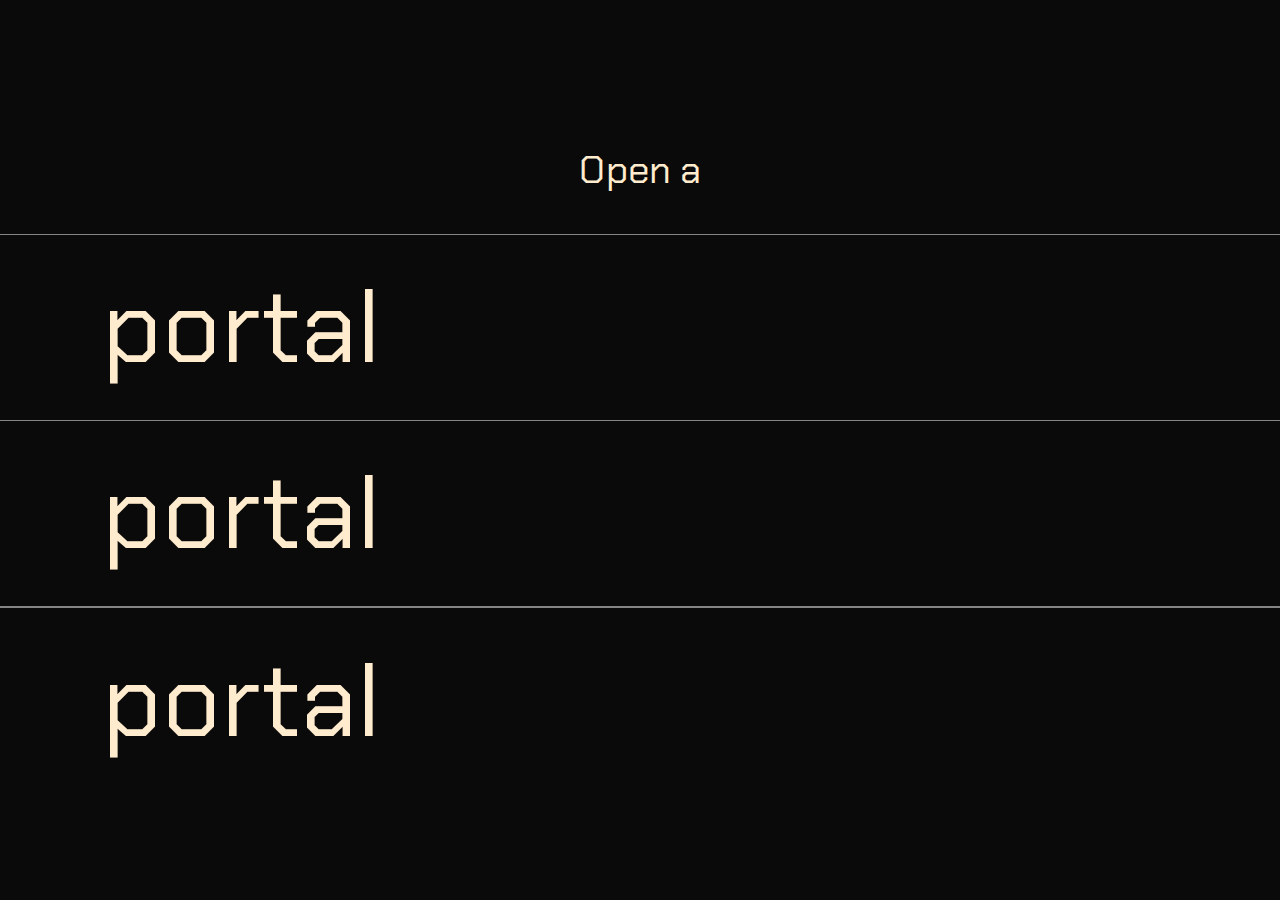
<file: index.html>
<!DOCTYPE html>
<html lang="en">
<head>
    <meta charset="UTF-8">
    <meta name="viewport" content="width=device-width, initial-scale=1.0">
    <title>Document</title>
    <!-- How to Link CSS to HTML – Stylesheet File Linking -->
    <link rel="stylesheet" href="styles.css">

    <link rel="preconnect" href="https://fonts.googleapis.com">
    <link rel="preconnect" href="https://fonts.gstatic.com" crossorigin>
    <link href="https://fonts.googleapis.com/css2?family=Chakra+Petch:ital,wght@0,300;0,400;0,500;0,600;0,700;1,300;1,400;1,500;1,600;1,700&display=swap" rel="stylesheet">
</head>
<body>
    <div id="content"
    style="color: blanchedalmond;
    text-align: center;
    font-family: 'Chakra Petch', sans-serif;
    font-size: 3vw;"
    >
        <p>Open a</p>
    </div>
    
    <a href="back.html" class="link" >portal</a>
    <a href="back.html" class="link" >portal</a>
    <a href="#" class="link" onclick="navigateTo('home')">portal</a>

    

    <script>
        function navigateTo(page) {
            var content = document.getElementById('content');

            if (page === 'home') {
                content.innerHTML = '<p>and you may get lucky the third</p>';
            }
        }
    </script>

    <!-- link javascript -->
    <script src="script.js"></script>
</body>
</html>
</file>
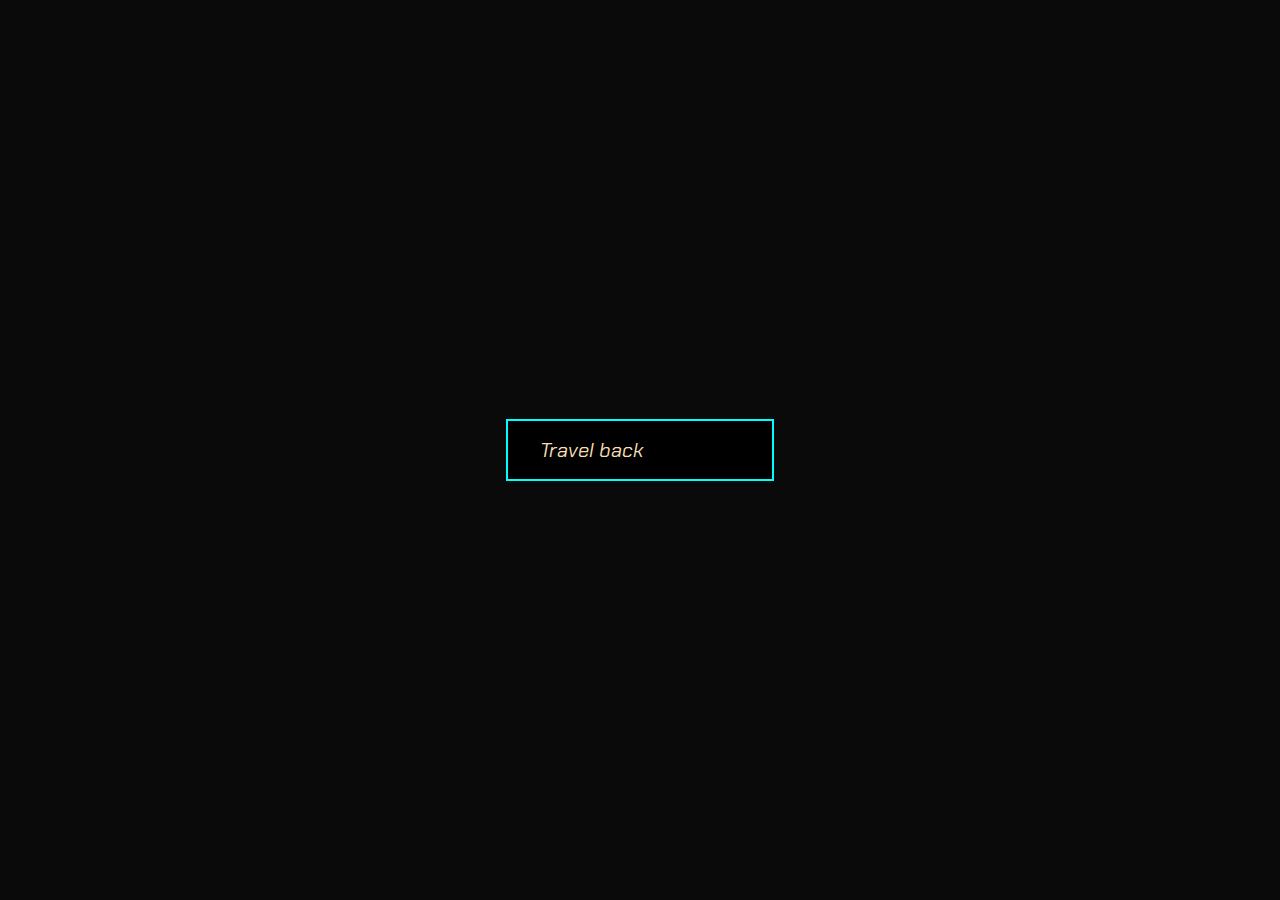
<file: back.html>
<!DOCTYPE html>
<html lang="en">
<head>
    <meta charset="UTF-8">
    <meta name="viewport" content="width=device-width, initial-scale=1.0">
    <title>Glitched</title>

    <link rel="stylesheet" href="styles.css">

    <link rel="preconnect" href="https://fonts.googleapis.com">
    <link rel="preconnect" href="https://fonts.gstatic.com" crossorigin>
    <link href="https://fonts.googleapis.com/css2?family=Chakra+Petch:ital,wght@0,300;0,400;0,500;0,600;0,700;1,300;1,400;1,500;1,600;1,700&display=swap" rel="stylesheet">
</head>
<body>
    <!-- <a href="index.html" class="link">Go Back</a> -->
    <a href="index.html" class="button">Travel back</a>

</body>
</html>
</file>
<file: styles.css>
:root {
    --deeporange: rgb(230, 74, 25);
    --red: rgb(24, 255, 255);
}

body {
    background-color: rgb(10, 10, 10);
    display: flex;
    flex-direction: column;
    height: 100vh;    
    /* align-items: center; */
    justify-content: center;
    /* sidebar */
    margin: 0px;
}

.link {
    border-top: 1px solid rgba(255, 255, 255, 0.5);
    color: blanchedalmond;
    display: block;
    font-family: "Chakra Petch", sans-serif;
    font-size: clamp(2em, 8vw, 7em);
    padding: clamp(0.25em, 1vw, 1em) clamp(1em, 4vw, 4em);
    /*  */
    position: relative;
    /* remove subtitles */
    text-decoration: none;
}

.link:hover:before {
    transition: width 600ms ease;
    width: 100%;
}

.link:before {
    background: linear-gradient(
        to right,
        transparent,
        var(--deeporange) var(--color-percent),
        var(--red)
    );
    content: "";
    left: 0px;
    top: 0px;
    height: 100%;
    width: 0%;
    position: absolute;
    /* below is to show gradient behind text */
    z-index: -1;
}

.link:nth-child(3) {
    border-bottom: 1px solid rgba(255, 255, 255, 0.5);
}



.button {
    border: 2px solid cyan ;
    width: 200px;
    color: wheat;
    padding: 16px 32px;
    text-decoration: none;
    font-family: "Chakra Petch", sans-serif;
    font-size: 20px;
    font-style: italic;
    transition-duration: 0.4s;
    background-color: black;
    /* without using body */
    position: absolute;
    /* top: 0px; */
    align-self: center;
}

.button:hover:before {
    transition: width 600ms ease;
    width: 75%;
}

.button:before {

    background: linear-gradient(
        to right,
        transparent,
        var(--deeporange),
        var(--red)
    );

    color: cyan;

    content: "";
    left: 25%;
    top: 0px;
    height: 100%;
    width: 0%;
    position: absolute;
}
</file>
